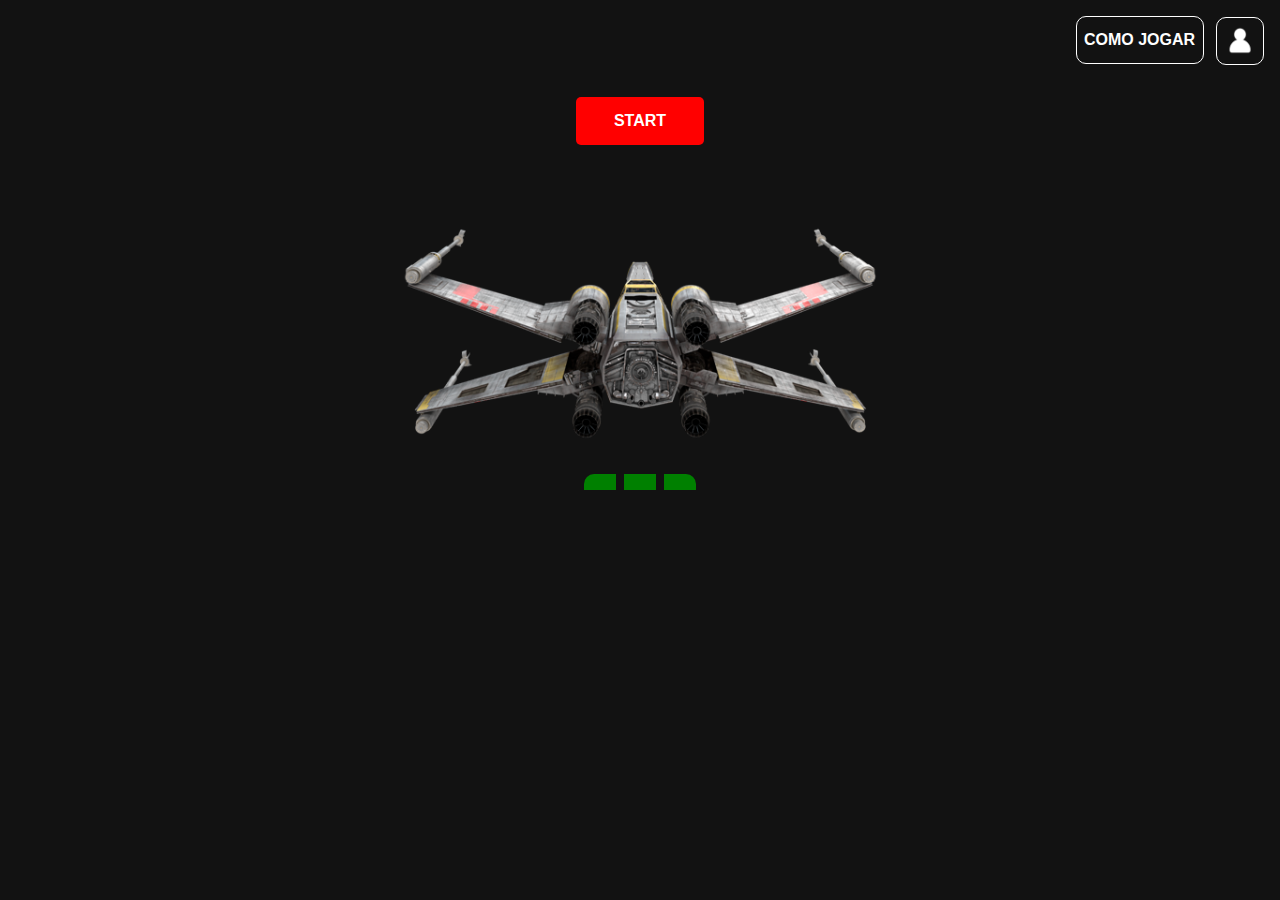
<file: index.html>
<html>

    <head>
        <title>X-Wing Web Simulator</title>
        <meta charset="utf-8">
        <meta name="viewport" content="width=device-width, initial-scale=1.0">
        <link rel="shortcut icon" href="public/favicon.png">
        <link rel="stylesheet" href="https://stackpath.bootstrapcdn.com/bootstrap/4.5.2/css/bootstrap.min.css">
        <link rel="stylesheet" href="https://maxcdn.bootstrapcdn.com/font-awesome/4.7.0/css/font-awesome.min.css">
        <link rel="stylesheet" type="text/css" href="css/global.css">
        <link rel="stylesheet" type="text/css" href="css/index.css">
        <script type="text/javascript" src="js/jquery-3.5.1.js"></script>
        <script type="text/javascript" src="js/index.js"></script>
    </head>

    <body>

        <header>

            <div style="float: right; margin-top: 1rem; margin-right: 1rem;">

                <a href="pages/comojogar/">
                    <button class="header-button">COMO JOGAR</button>
                </a>

                <a href="pages/perfil/">
                    <button class="header-icon-button" style="margin-left: 0.5rem;">
                        <img src="public/icons/white_user_icon.png" class="header-icon" alt="User icon" />
                    </button>
                </a>
                
            </div>

        </header>

        <div class="div-container">

            <div style="display: block; margin-top: 2rem; width: 100%;">
            
                <div>

                    <button class="start-button" id="startButton" onclick="startGame()">START</button>

                    <div class="turn-div">

                        <h1 class="hidden-h1-turn-cenario" id="h1TurnCenario"></h1>

                        <div style="display: flex;">

                            <div class="hidden-div-turn-bar" id="divTurnBar">
                                <div class="turn-progress-bar" id="turnProgressBar" style="width: 100%;"></div>
                            </div>

                            <p class="hidden-p-turn-time" id="pTurnTime"></p>

                        </div>

                        <p class="p-turn-result" id="pTurnResult"></p>

                    </div>

                </div>
            
                <div>
                    <img src="public/img/trasparent_x-wing.png" class="x-wing-img" alt="X-Wing ship image" />
                </div>

                <div class="life-bar">
                    <div class="life-point" id="lifePoint1" style="border-top-left-radius: 10px;"></div>
                    <div class="life-point" id="lifePoint2" style="margin-left: 0.5rem; margin-right: 0.5rem;"></div>
                    <div class="life-point" id="lifePoint3" style="border-top-right-radius: 10px;"></div>
                </div>
            
                <div class="controls-bar">
            
                    <button class="hidden-control-button" id="controlButton1" style="background-color: var(--red-fire);" onclick="atirar()">1. Atirar</button>
                    <button class="hidden-control-button" id="controlButton2" style="background-color: var(--light-blue); margin-left: 1rem; margin-right: 1rem;" onclick="desviar()">2. Desviar</button>
                    <button class="hidden-control-button" id="controlButton3" style="background-color: var(--pink-purple);" onclick="acelerar()">3. Acelerar</button>
            
                </div>
            
            </div>

        </div>

    </body>

</html>
</file>
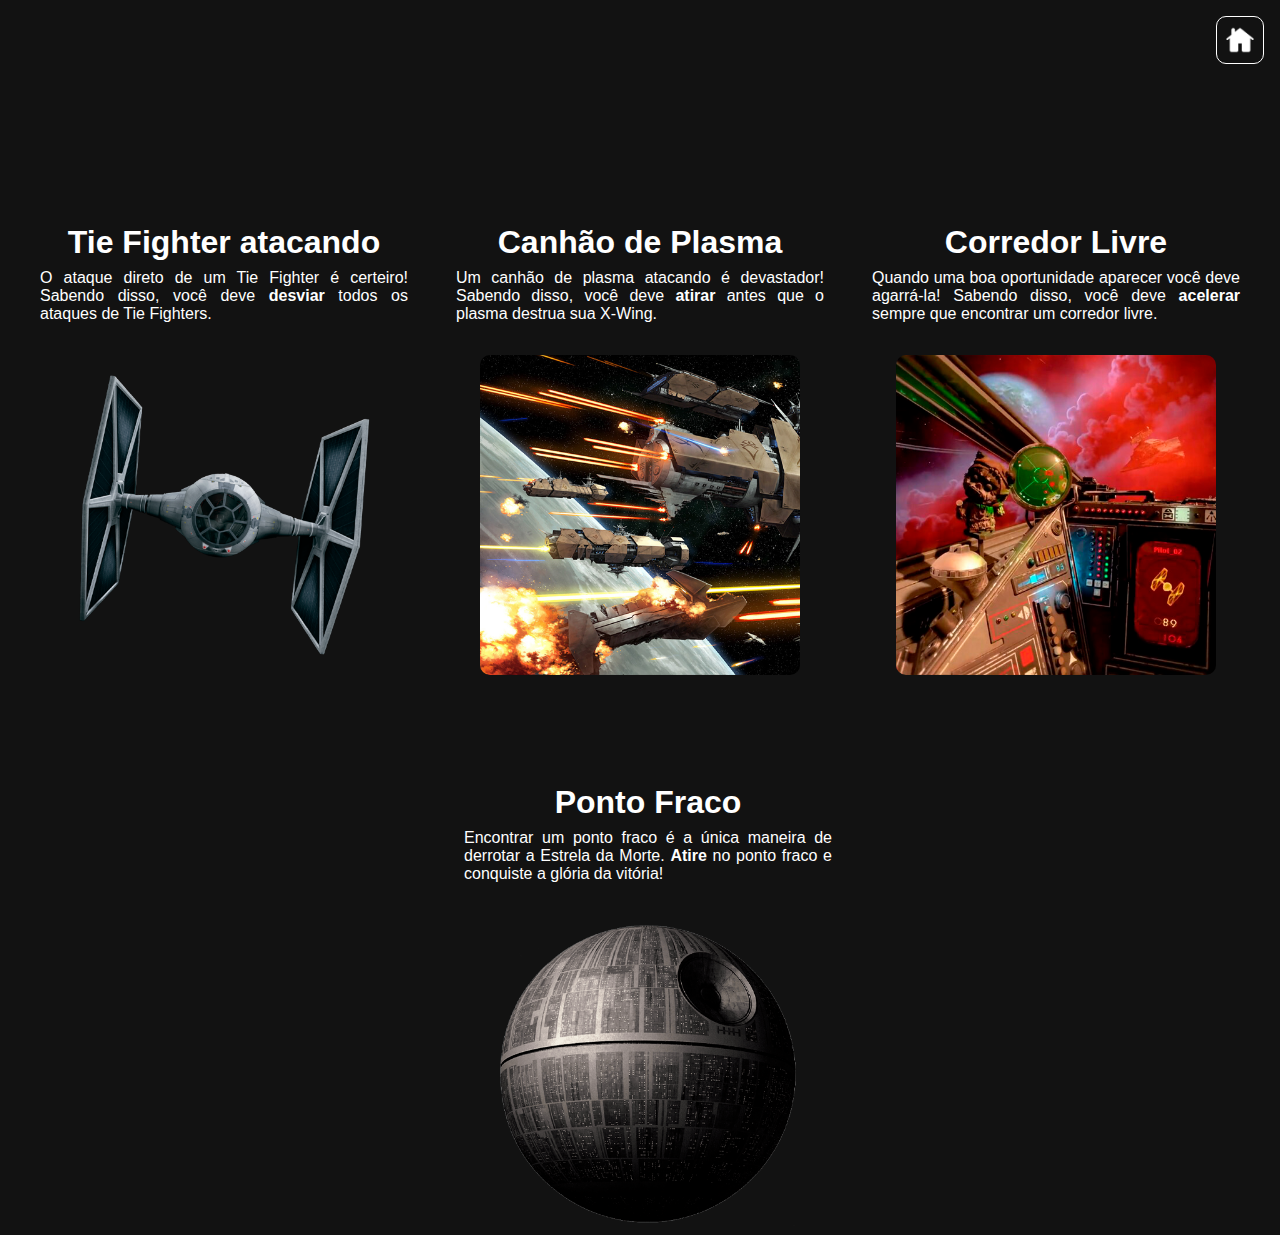
<file: pages/comojogar/index.html>
<html>

    <head>
        <title>X-Wing Como Jogar</title>
        <meta charset="utf-8">
        <meta name="viewport" content="width=device-width, initial-scale=1.0">
        <link rel="shortcut icon" href="../../public/favicon.png">
        <link rel="stylesheet" type="text/css" href="../../css/global.css">
        <link rel="stylesheet" type="text/css" href="../../css/index.css">
        <link rel="stylesheet" type="text/css" href="../../css/comojogar.css">
        <script type="text/javascript" src="../../js/jquery-3.5.1.js"></script>
    </head>

    <body>

        <header>

            <div style="float: right; margin-top: 1rem; margin-right: 1rem;">

                <a href="../../">
                    <button class="header-icon-button" style="margin-left: 0.5rem;">
                        <img src="../../public/icons/white_home_icon.png" class="header-icon" alt="Home icon" />
                    </button>
                </a>
                
            </div>

        </header>

        <div class="div-container">

            <div class="div-item">

                <h1 class="h1-item-title">Tie Fighter atacando</h1>
                <p class="p-item-desc">
                    O ataque direto de um Tie Fighter é certeiro! Sabendo disso, você deve <b>desviar</b> todos os ataques de Tie Fighters.
                </p>

                <img src="../../public/img/tie_fighter_wallpaper.png" class="item-img" />

            </div>

            <div class="div-item" style="margin-left: 1rem;">

                <h1 class="h1-item-title">Canhão de Plasma</h1>
                <p class="p-item-desc">
                    Um canhão de plasma atacando é devastador! Sabendo disso, você deve <b>atirar</b> antes que o plasma destrua sua X-Wing.
                </p>

                <img src="../../public/img/canhao_plasma_wallpaper.png" class="item-img" />

            </div>

            <div class="div-item" style="margin-left: 1rem;">

                <h1 class="h1-item-title">Corredor Livre</h1>
                <p class="p-item-desc">
                    Quando uma boa oportunidade aparecer você deve agarrá-la! Sabendo disso, você deve <b>acelerar</b> sempre que encontrar um corredor livre.
                </p>

                <img src="../../public/img/corredor_livre_wallpaper.png" class="item-img" />

            </div>

            <div class="div-item" style="margin-left: 1rem;">

                <h1 class="h1-item-title">Ponto Fraco</h1>
                <p class="p-item-desc">
                    Encontrar um ponto fraco é a única maneira de derrotar a Estrela da Morte. <b>Atire</b> no ponto fraco e conquiste a glória da vitória!
                </p>

                <img src="../../public/img/estrela_da_morte_wallpaper.png" class="item-img" />

            </div>

        </div>

    </body>

</html>
</file>
<file: css/global.css>
* {
    margin: 0%;
    padding: 0%;
    box-sizing: border-box;
    font-size: 1rem;
    font-family: -apple-system, BlinkMacSystemFont, 'Segoe UI', Roboto, Oxygen, Ubuntu, Cantarell, 'Open Sans', 'Helvetica Neue', sans-serif;
}

:root {
    --white:#FFFFFF;
    --black: #000000;
    --black-background: #121212;
    --gray-line: #C9C9C9;
    --light-blue: #26ADE4;
    --red-fire: #FF0000;
    --pink-purple: #7300ff;
    --life-green: #008000;
}

body {
    background-color: var(--black-background);
}

@media(max-width: 1080px) {
    html{
        font-size: 93.75%;
    }
}

@media(max-width: 800px) {
    html{
        font-size: 82%;
    }
}

@media(max-width: 720px) {
    html{
        font-size: 80.5%;
    }
}

@media(max-width: 640px) {
    html{
        font-size: 70%;
    }
}

@media(max-width: 500px) {
    html{
        font-size: 65.4%;
    }
}

@media(max-width: 420px) {
    html{
        font-size: 60.5%;
    }
}

@media(max-width: 320px) {
    html{
        font-size: 60%;
    }
}

@media(max-width: 280px) {
    html{
        font-size: 55%;
    }
}

.div-container {
    align-items: center; 
    text-align: center;
    display: flex;
    flex-direction: row;
    flex-wrap: wrap;
    justify-content: center;
    width: 100% !important; 
    
}
</file>
<file: css/index.css>
header {
    width: 100%;
    height: 4rem;
}

.header-button {
    color: var(--white);
    font-size: 1rem;
    font-weight: bolder;
    text-align: center;
    width: 8rem;
    height: 3rem;
    background-color: transparent;
    border: 1px;
    border-radius: 10px;
    border-style: solid;
    border-color: var(--white);
    cursor: pointer;
}

.header-button:hover {
    border-width: 3px;
}

.header-icon-button {
    height: 3rem;
    width: 3rem;
    background-color: transparent;
    border: 1px;
    border-radius: 10px;
    border-style: solid;
    border-color: var(--white);
    cursor: pointer;
}

.header-icon-button:hover {
    border-width: 3px;
}

.header-icon {
    width: 1.8rem;
}

.x-wing-img {
    width: 30rem;
    margin-top: 1rem;
}

.start-button {
    width: 8rem;
    height: 3rem;
    background-color: red;
    color: white;
    text-align: center;
    font-size: 1rem;
    font-weight: bold;
    border: 0;
    border-radius: 5px;
    cursor: pointer;
}

.hidden-start-button {
    display: none;
}

.life-bar {
    display: flex;
    align-items: center; 
    text-align: center;
    flex-direction: row;
    flex-wrap: wrap;
    justify-content: center;
}

.life-point {
    height: 1rem;
    width: 2rem;
    background-color: var(--life-green);
}

.life-point-lost {
    height: 1rem;
    width: 2rem;
    background-color: var(--black-background);
    border: 2px;
    border-style: solid;
    border-color: var(--gray-line);
}

.controls-bar {
    margin-top: 2rem;
    display: flex;
    align-items: center; 
    text-align: center;
    flex-direction: row;
    flex-wrap: wrap;
    justify-content: center;
}

.hidden-control-button {
    display: none;
}

.control-button {
    width: 8rem;
    height: 3rem;
    color: white;
    text-align: center;
    font-size: 1rem;
    font-weight: bold;
    border: 0;
    border-radius: 5px;
    cursor: pointer;
}

.div-turn-bar {
    height: 0.5rem;
    width: 50%;
    margin-left: 25%;
    margin-top: 0.5rem;
    background-color: var(--gray-line);
}

.hidden-div-turn-bar {
    display: none;
}

.turn-progress-bar {
    height: 0.5rem;
    background-color: var(--life-green);
}

.p-turn-time {
    color: var(--white);
    font-size: 1rem;
    margin-left: 0.3rem;
}

.hidden-p.turn-time {
    display: none;
}

.h1-turn-cenario {
    margin-top: 0.5rem;
    color: var(--white);
    font-size: 1.5rem;
}

.hidden-h1-turn-cenario {
    display: none;
}

.p-turn-result {
    color: var(--white);
    font-size: 1rem;
}
</file>
<file: css/comojogar.css>
.div-item {
    margin-top: 10rem;
    width: 25rem;
    height: 25rem;
}

.h1-item-title {
    color: var(--white);
    font-size: 2rem;
    font-size: bold;
}

.p-item-desc {
    color: var(--white);
    font-size: 1rem;
    text-align: justify;
    margin-top: 0.5rem;
    margin-left: 1rem;
    margin-right: 1rem;
}

.item-img {
    width: 20rem;
    height: 20rem;
    border-radius: 10px;
    margin-top: 2rem;
}
</file>
